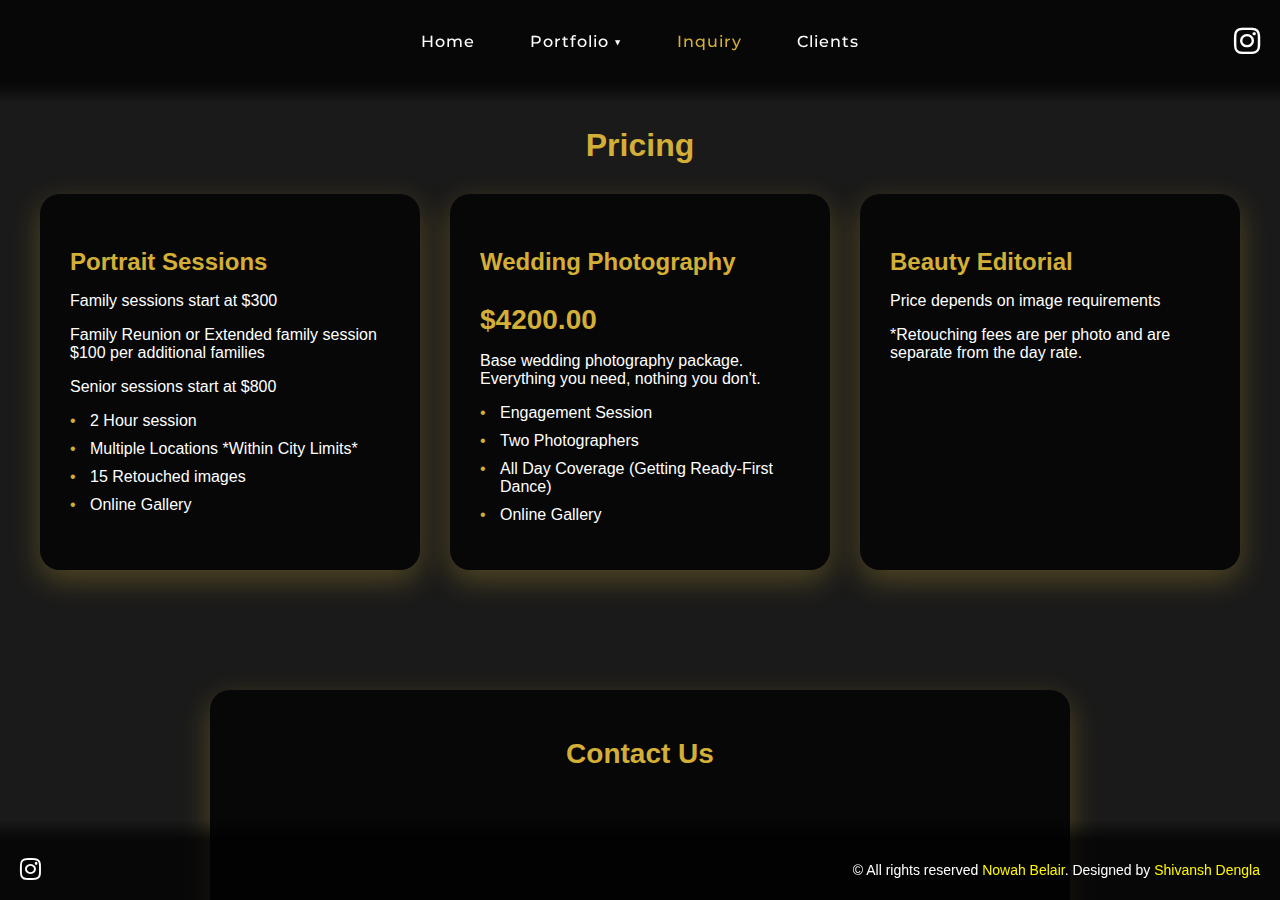
<file: inquiry.html>
<!DOCTYPE html>
<html lang="en">
<head>
    <meta charset="UTF-8">
    <meta name="viewport" content="width=device-width, initial-scale=1.0">
    <title>Contact - Nowah Belair</title>
    <link rel="stylesheet" href="https://cdnjs.cloudflare.com/ajax/libs/font-awesome/6.0.0-beta3/css/all.min.css">
    <link href="https://fonts.googleapis.com/css2?family=Montserrat:wght@500&display=swap" rel="stylesheet">
    <link rel="stylesheet" href="styles.css">
</head>
<body>
    <nav class="navbar">
        <div class="nav-items">
            <a href="index.html" class="nav-item">Home</a>
            <div class="dropdown">
                <a class="nav-item">Portfolio</a>
                <div class="dropdown-content">
                    <a href="wedding.html" class="dropdown-item">Wedding</a>
                    <a href="senior.html" class="dropdown-item">Senior</a>
                </div>
            </div>
            <a href="inquiry.html" class="nav-item active">Inquiry</a>
            <a href="https://nowahbelairgallery.mypixhome.com" class="nav-item">Clients</a>
        </div>
        <a href="https://www.instagram.com/nowahbelair" target="_blank" class="social-icon">
            <i class="fab fa-instagram"></i>
        </a>
    </nav>

    <!-- Add these new elements for the mobile menu -->
    <div class="overlay" onclick="toggleMenu()"></div>

    <div class="hamburger" onclick="toggleMenu()">
        <div></div>
        <div></div>
        <div></div>
    </div>

    <div class="mobile-menu">
        <div class="mobile-menu-nav">
            <a href="index.html" class="nav-item">Home</a>
            <div class="mobile-dropdown" onclick="toggleMobileDropdown(this)">
                <a class="nav-item">Portfolio <span class="dropdown-arrow">▼</span></a>
                <div class="mobile-dropdown-content">
                    <a href="wedding.html" class="nav-item">Wedding</a>
                    <a href="senior.html" class="nav-item">Senior</a>
                </div>
            </div>
            <a href="inquiry.html" class="nav-item active">Inquiry</a>
            <a href="https://nowahbelairgallery.mypixhome.com" class="nav-item">Clients</a>
        </div>
        <div class="mobile-menu-footer">
            <a href="https://www.instagram.com/nowahbelair" target="_blank" class="social-icon">
                <i class="fab fa-instagram"></i>
            </a>
            <div class="credits">
                &copy; All rights reserved <a href="#">Nowah Belair</a>.<br>Designed by <a href="https://shivanshdengla.github.io" target="_blank">shivanshdengla</a>
            </div>
        </div>
    </div>

    <main>
        <div class="content-wrapper">
            <div class="pricing-container">
                <h2>Pricing</h2>
                <div class="pricing-boxes">
                    <div class="pricing-box">
                        <h3>Portrait Sessions</h3>
                        <p>Family sessions start at $300</p>
                        <p>Family Reunion or Extended family session $100 per additional families</p>
                        <p>Senior sessions start at $800</p>
                        <ul>
                            <li>2 Hour session</li>
                            <li>Multiple Locations *Within City Limits*</li>
                            <li>15 Retouched images</li>
                            <li>Online Gallery</li>
                        </ul>
                    </div>
                    <div class="pricing-box">
                        <h3>Wedding Photography</h3>
                        <p class="price">$4200.00</p>
                        <p>Base wedding photography package. Everything you need, nothing you don't.</p>
                        <ul>
                            <li>Engagement Session</li>
                            <li>Two Photographers</li>
                            <li>All Day Coverage (Getting Ready-First Dance)</li>
                            <li>Online Gallery</li>
                        </ul>
                    </div>
                    <div class="pricing-box">
                        <h3>Beauty Editorial</h3>
                        <p>Price depends on image requirements</p>
                        <p>*Retouching fees are per photo and are separate from the day rate.</p>
                    </div>
                </div>
            </div>

            <div class="contact-container">
                <h1>Contact Us</h1>
                <form class="contact-form">
                    <div class="form-group">
                        <label for="name">Name:</label>
                        <input type="text" id="name" name="name" required>
                    </div>
                    <div class="form-group">
                        <label for="email">Email:</label>
                        <input type="email" id="email" name="email" required>
                    </div>
                    <div class="form-group">
                        <label for="phone">Phone:</label>
                        <input type="tel" id="phone" name="phone" required>
                    </div>
                    <div class="form-group">
                        <label for="subject">Subject:</label>
                        <input type="text" id="subject" name="subject" required>
                    </div>
                    <div class="form-group full-width">
                        <label for="message">Message:</label>
                        <textarea id="message" name="message" required></textarea>
                    </div>
                    <button type="submit">Send Message</button>
                </form>
            </div>
        </div>
    </main>

    <footer class="footer">
        <a href="https://www.instagram.com/nowahbelair" target="_blank" class="social-icon">
            <i class="fab fa-instagram"></i>
        </a>
        <div class="credits">
            &copy; All rights reserved <a href="#">Nowah Belair</a>. Designed by <a href="https://shivanshdengla.github.io" target="_blank">Shivansh Dengla</a>
        </div>
        

    </footer>

    <!-- Update the script section -->
    <script>
        function toggleMenu() {
            document.querySelector('.mobile-menu').classList.toggle('open');
            document.querySelector('.hamburger').classList.toggle('open');
            document.querySelector('.overlay').classList.toggle('open');
        }

        function toggleMobileDropdown(element) {
            element.classList.toggle('active');
        }
    </script>
</body>
</html>
</file>
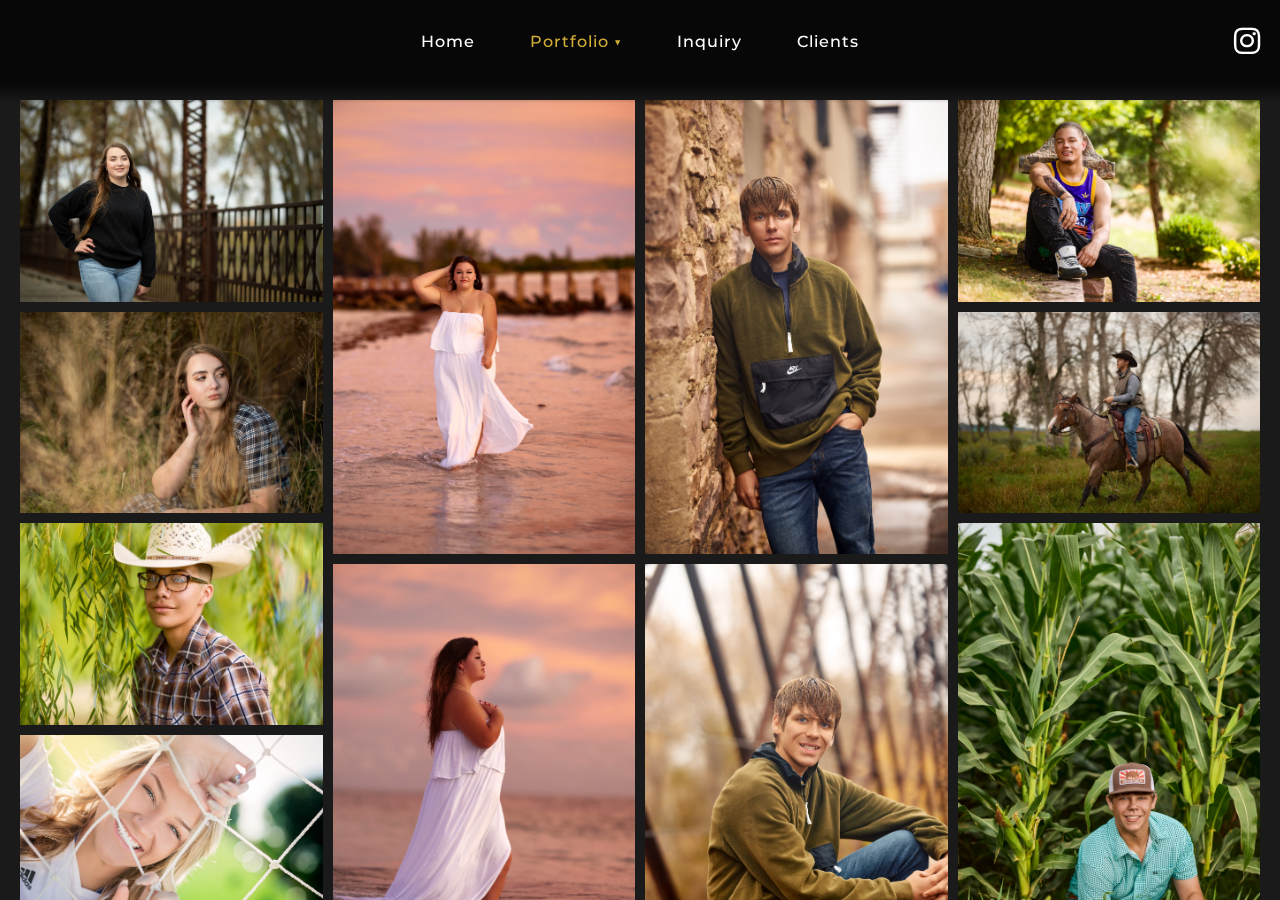
<file: senior.html>
<!DOCTYPE html>
<html lang="en">
<head>
    <meta charset="UTF-8">
    <meta name="viewport" content="width=device-width, initial-scale=1.0">
    <title>Senior Portfolio - Nowah Belair</title>
    <link rel="stylesheet" href="https://cdnjs.cloudflare.com/ajax/libs/font-awesome/6.0.0-beta3/css/all.min.css">
    <link href="https://fonts.googleapis.com/css2?family=Montserrat:wght@500&display=swap" rel="stylesheet">
    <link rel="stylesheet" href="styles.css">
</head>
<body>
    <nav class="navbar">
        <div class="nav-items">
            <a href="index.html" class="nav-item">Home</a>
            <div class="dropdown">
                <a class="nav-item active">Portfolio</a>
                <div class="dropdown-content">
                    <a href="wedding.html" class="dropdown-item">Wedding</a>
                    <a href="senior.html" class="dropdown-item">Senior</a>
                </div>
            </div>
            <a href="inquiry.html" class="nav-item">Inquiry</a>
            <a href="https://nowahbelairgallery.mypixhome.com" class="nav-item">Clients</a>
        </div>
        <a href="https://www.instagram.com/nowahbelair" target="_blank" class="social-icon">
            <i class="fab fa-instagram"></i>
        </a>
    </nav>

    <div class="overlay" onclick="toggleMenu()"></div>
    <div class="hamburger" onclick="toggleMenu()">
        <div></div>
        <div></div>
        <div></div>
    </div>

    <div class="mobile-menu">
        <div class="mobile-menu-nav">
            <a href="index.html" class="nav-item">Home</a>
            <div class="mobile-dropdown" onclick="toggleMobileDropdown(this)">
                <a class="nav-item active">Portfolio <span class="dropdown-arrow">▼</span></a>
                <div class="mobile-dropdown-content">
                    <a href="wedding.html" class="nav-item">Wedding</a>
                    <a href="senior.html" class="nav-item">Senior</a>
                </div>
            </div>
            <a href="inquiry.html" class="nav-item">Inquiry</a>
            <a href="https://nowahbelairgallery.mypixhome.com" class="nav-item">Clients</a>
        </div>
        <div class="mobile-menu-footer">
            <a href="https://www.instagram.com/nowahbelair" target="_blank" class="social-icon">
                <i class="fab fa-instagram"></i>
            </a>
            <div class="credits">
                &copy; All rights reserved <a href="#">Nowah Belair</a>.<br>Designed by <a href="https://shivanshdengla.github.io" target="_blank">shivanshdengla</a>
            </div>
        </div>
    </div>

    <main>
        <div class="content-wrapper">
            <div id="images-wrapper">
                    <div class="gallery-item">
                        <img src="images/senior/senior_1.jpg" alt="Senior Image 1">
                    </div>
                    <div class="gallery-item">
                        <img src="images/senior/senior_2.jpg" alt="Senior Image 2">
                    </div>
                    <div class="gallery-item">
                        <img src="images/senior/senior_3.jpg" alt="Senior Image 3">
                    </div>
                    <div class="gallery-item">
                        <img src="images/senior/senior_4.jpg" alt="Senior Image 4">
                    </div>
                    <div class="gallery-item">
                        <img src="images/senior/senior_5.jpg" alt="Senior Image 5">
                    </div>
                    <div class="gallery-item">
                        <img src="images/senior/senior_6.jpg" alt="Senior Image 6">
                    </div>
                    <div class="gallery-item">
                        <img src="images/senior/senior_7.jpg" alt="Senior Image 7">
                    </div>
                    <div class="gallery-item">
                        <img src="images/senior/senior_8.jpg" alt="Senior Image 8">
                    </div>
                    <div class="gallery-item">
                        <img src="images/senior/senior_9.jpg" alt="Senior Image 9">
                    </div>
                    <div class="gallery-item">
                        <img src="images/senior/senior_10.jpg" alt="Senior Image 10">
                    </div>
                    <div class="gallery-item">
                        <img src="images/senior/senior_11.jpg" alt="Senior Image 11">
                    </div>
                    <div class="gallery-item">
                        <img src="images/senior/senior_12.jpg" alt="Senior Image 12">
                    </div>
                    <div class="gallery-item">
                        <img src="images/senior/senior_13.jpg" alt="Senior Image 13">
                    </div>
                    <div class="gallery-item">
                        <img src="images/senior/senior_14.jpg" alt="Senior Image 14">
                    </div>
                    <div class="gallery-item">
                        <img src="images/senior/senior_15.jpg" alt="Senior Image 15">
                    </div>
                    <div class="gallery-item">
                        <img src="images/senior/senior_16.jpg" alt="Senior Image 16">
                    </div>
                    <div class="gallery-item">
                        <img src="images/senior/senior_17.jpg" alt="Senior Image 17">
                    </div>
                    <div class="gallery-item">
                        <img src="images/senior/senior_18.jpg" alt="Senior Image 18">
                    </div>
                    <div class="gallery-item">
                        <img src="images/senior/senior_19.jpg" alt="Senior Image 19">
                    </div>
                    <div class="gallery-item">
                        <img src="images/senior/senior_21.jpg" alt="Senior Image 21">
                    </div>
                    <div class="gallery-item">
                        <img src="images/senior/senior_22.jpg" alt="Senior Image 22">
                    </div>
                    <div class="gallery-item">
                        <img src="images/senior/senior_23.jpg" alt="Senior Image 23">
                    </div>
                    <div class="gallery-item">
                        <img src="images/senior/senior_24.jpg" alt="Senior Image 24">
                    </div>
                    <div class="gallery-item">
                        <img src="images/senior/senior_25.jpg" alt="Senior Image 25">
                    </div>
                    <div class="gallery-item">
                        <img src="images/senior/senior_26.jpg" alt="Senior Image 26">
                    </div>
                    <div class="gallery-item">
                        <img src="images/senior/senior_27.jpg" alt="Senior Image 27">
                    </div>
                    <div class="gallery-item">
                        <img src="images/senior/senior_28.jpg" alt="Senior Image 28">
                    </div>
                    <div class="gallery-item">
                        <img src="images/senior/senior_29.jpg" alt="Senior Image 29">
                    </div>
                    <div class="gallery-item">
                        <img src="images/senior/senior_30.jpg" alt="Senior Image 30">
                    </div>
                    <div class="gallery-item">
                        <img src="images/senior/senior_31.jpg" alt="Senior Image 31">
                    </div>
                    <div class="gallery-item">
                        <img src="images/senior/senior_32.jpg" alt="Senior Image 32">
                    </div>
                    <div class="gallery-item">
                        <img src="images/senior/senior_33.jpg" alt="Senior Image 33">
                    </div>
                    <div class="gallery-item">
                        <img src="images/senior/senior_34.jpg" alt="Senior Image 34">
                    </div>
                    <div class="gallery-item">
                        <img src="images/senior/senior_35.jpg" alt="Senior Image 35">
                    </div>
                    <div class="gallery-item">
                        <img src="images/senior/senior_36.jpg" alt="Senior Image 36">
                    </div>
                    <div class="gallery-item">
                        <img src="images/senior/senior_37.jpg" alt="Senior Image 37">
                    </div>
                    <div class="gallery-item">
                        <img src="images/senior/senior_38.jpg" alt="Senior Image 38">
                    </div>
                    <div class="gallery-item">
                        <img src="images/senior/senior_39.jpg" alt="Senior Image 39">
                    </div>
                    <div class="gallery-item">
                        <img src="images/senior/senior_40.jpg" alt="Senior Image 40">
                    </div>
                    <div class="gallery-item">
                        <img src="images/senior/senior_41.jpg" alt="Senior Image 41">
                    </div>
                    <div class="gallery-item">
                        <img src="images/senior/senior_42.jpg" alt="Senior Image 42">
                    </div>
                    <div class="gallery-item">
                        <img src="images/senior/senior_43.jpg" alt="Senior Image 43">
                    </div>
                    <div class="gallery-item">
                        <img src="images/senior/senior_44.jpg" alt="Senior Image 44">
                    </div>
                    <div class="gallery-item">
                        <img src="images/senior/senior_45.jpg" alt="Senior Image 45">
                    </div>
                    <div class="gallery-item">
                        <img src="images/senior/senior_46.jpg" alt="Senior Image 46">
                    </div>
                    <div class="gallery-item">
                        <img src="images/senior/senior_47.jpg" alt="Senior Image 47">
                    </div>
                    <div class="gallery-item">
                        <img src="images/senior/senior_48.jpg" alt="Senior Image 48">
                    </div>
                    <div class="gallery-item">
                        <img src="images/senior/senior_49.jpg" alt="Senior Image 49">
                    </div>
                    <!-- Add more images as needed -->
                </div>
        </div>
    </main>

    <div id="imageModal" class="image-modal">
        <span class="close-btn">&times;</span>
        <img id="modalImage" class="modal-content">
    </div>

    <script>
        const modal = document.getElementById('imageModal');
        const modalImg = document.getElementById('modalImage');
        const closeBtn = document.getElementsByClassName('close-btn')[0];
        
        // Add click event to all gallery images
        document.querySelectorAll('.gallery-item img').forEach(img => {
            img.onclick = function() {
                modal.style.display = "block";
                modalImg.src = this.src;
            }
        });
        
        // Close modal when clicking X
        closeBtn.onclick = function() {
            modal.style.display = "none";
        }
        
        // Close modal when clicking outside the image
        modal.onclick = function(event) {
            if (event.target === modal) {
                modal.style.display = "none";
            }
        }

        function toggleMenu() {
            document.querySelector('.mobile-menu').classList.toggle('open');
            document.querySelector('.hamburger').classList.toggle('open');
            document.querySelector('.overlay').classList.toggle('open');
        }

        function toggleMobileDropdown(element) {
            element.classList.toggle('active');
        }
    </script>
</body>
</html>
</file>
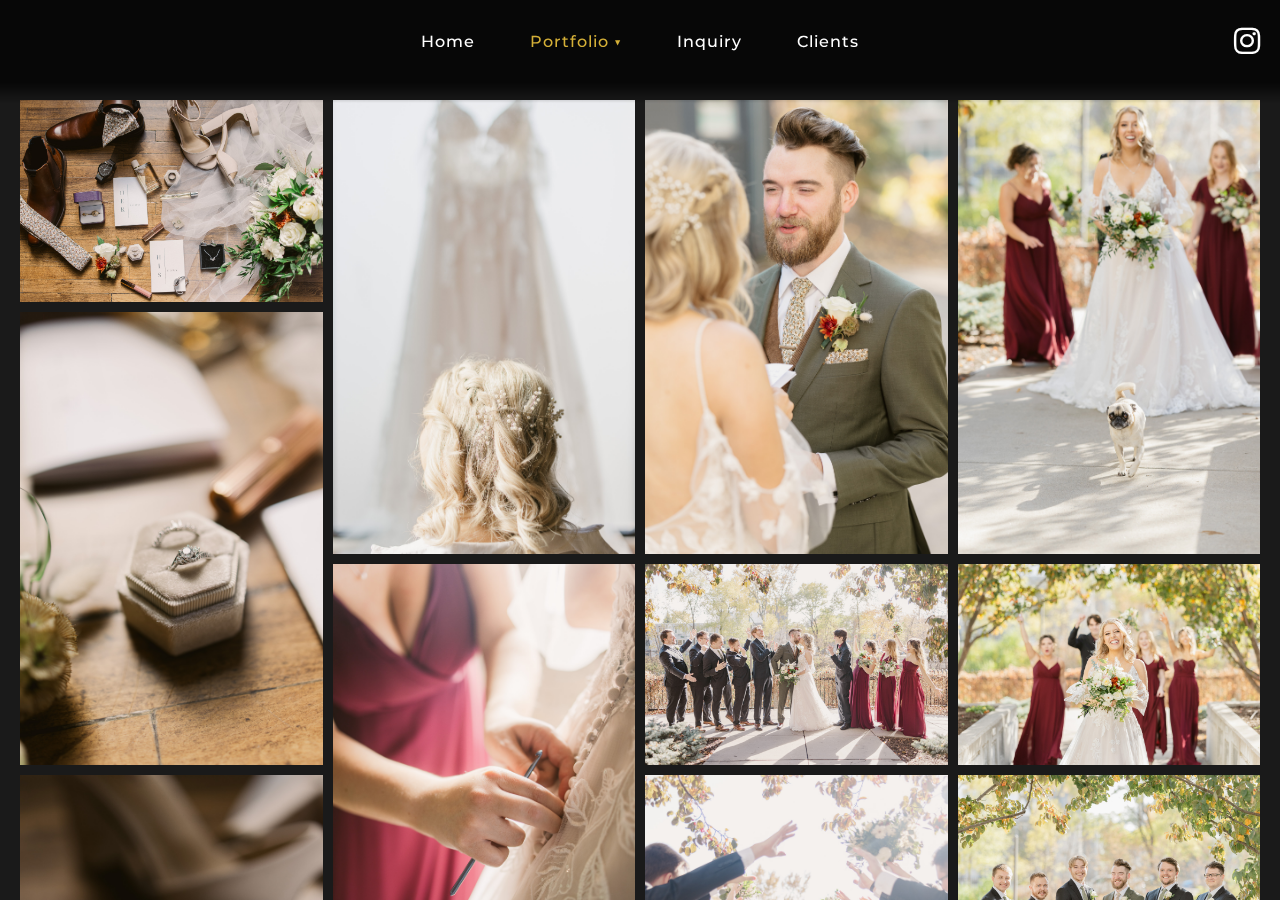
<file: wedding.html>
<!DOCTYPE html>
<html lang="en">
<head>
    <meta charset="UTF-8">
    <meta name="viewport" content="width=device-width, initial-scale=1.0">
    <title>Wedding Portfolio - Nowah Belair</title>
    <link rel="stylesheet" href="https://cdnjs.cloudflare.com/ajax/libs/font-awesome/6.0.0-beta3/css/all.min.css">
    <link href="https://fonts.googleapis.com/css2?family=Montserrat:wght@500&display=swap" rel="stylesheet">
    <link rel="stylesheet" href="styles.css">
</head>
<body>
    <nav class="navbar">
        <div class="nav-items">
            <a href="index.html" class="nav-item">Home</a>
            <div class="dropdown">
                <a class="nav-item active">Portfolio</a>
                <div class="dropdown-content">
                    <a href="wedding.html" class="dropdown-item">Wedding</a>
                    <a href="senior.html" class="dropdown-item">Senior</a>
                </div>
            </div>
            <a href="inquiry.html" class="nav-item">Inquiry</a>
            <a href="https://nowahbelairgallery.mypixhome.com" class="nav-item">Clients</a>
        </div>
        <a href="https://www.instagram.com/nowahbelair" target="_blank" class="social-icon">
            <i class="fab fa-instagram"></i>
        </a>
    </nav>

    <div class="overlay" onclick="toggleMenu()"></div>
    <div class="hamburger" onclick="toggleMenu()">
        <div></div>
        <div></div>
        <div></div>
    </div>

    <div class="mobile-menu">
        <div class="mobile-menu-nav">
            <a href="index.html" class="nav-item">Home</a>
            <div class="mobile-dropdown" onclick="toggleMobileDropdown(this)">
                <a class="nav-item active">Portfolio <span class="dropdown-arrow">▼</span></a>
                <div class="mobile-dropdown-content">
                    <a href="wedding.html" class="nav-item">Wedding</a>
                    <a href="senior.html" class="nav-item">Senior</a>
                </div>
            </div>
            <a href="inquiry.html" class="nav-item">Inquiry</a>
            <a href="https://nowahbelairgallery.mypixhome.com" class="nav-item">Clients</a>
        </div>
        <div class="mobile-menu-footer">
            <a href="https://www.instagram.com/nowahbelair" target="_blank" class="social-icon">
                <i class="fab fa-instagram"></i>
            </a>
            <div class="credits">
                &copy; All rights reserved <a href="#">Nowah Belair</a>.<br>Designed by <a href="https://shivanshdengla.github.io" target="_blank">shivanshdengla</a>
            </div>
        </div>
    </div>

    <main>
        
        <div class="content-wrapper">
            <div id="images-wrapper">
                    <div class="gallery-item">
                        <img src="images/wedding/wedding_1.jpg" alt="Wedding Image 1">
                    </div>
                    <div class="gallery-item">
                        <img src="images/wedding/wedding_2.jpg" alt="Wedding Image 2">
                    </div>
                    <div class="gallery-item">
                        <img src="images/wedding/wedding_3.jpg" alt="Wedding Image 3">
                    </div>
                    <div class="gallery-item">
                        <img src="images/wedding/wedding_4.jpg" alt="Wedding Image 4">
                    </div>
                    <div class="gallery-item">
                        <img src="images/wedding/wedding_5.jpg" alt="Wedding Image 5">
                    </div>
                    <div class="gallery-item">
                        <img src="images/wedding/wedding_6.jpg" alt="Wedding Image 6">
                    </div>
                    <div class="gallery-item">
                        <img src="images/wedding/wedding_7.jpg" alt="Wedding Image 7">
                    </div>
                    <div class="gallery-item">
                        <img src="images/wedding/wedding_8.jpg" alt="Wedding Image 8">
                    </div>
                    <div class="gallery-item">
                        <img src="images/wedding/wedding_9.jpg" alt="Wedding Image 9">
                    </div>
                    <div class="gallery-item">
                        <img src="images/wedding/wedding_10.jpg" alt="Wedding Image 10">
                    </div>
                    <div class="gallery-item">
                        <img src="images/wedding/wedding_11.jpg" alt="Wedding Image 11">
                    </div>
                    <div class="gallery-item">
                        <img src="images/wedding/wedding_12.jpg" alt="Wedding Image 12">
                    </div>
                    <div class="gallery-item">
                        <img src="images/wedding/wedding_13.jpg" alt="Wedding Image 13">
                    </div>
                    <div class="gallery-item">
                        <img src="images/wedding/wedding_14.jpg" alt="Wedding Image 14">
                    </div>
                    <div class="gallery-item">
                        <img src="images/wedding/wedding_15.jpg" alt="Wedding Image 15">
                    </div>
                    <div class="gallery-item">
                        <img src="images/wedding/wedding_16.jpg" alt="Wedding Image 16">
                    </div>
                    <div class="gallery-item">
                        <img src="images/wedding/wedding_17.jpg" alt="Wedding Image 17">
                    </div>
                    <div class="gallery-item">
                        <img src="images/wedding/wedding_18.jpg" alt="Wedding Image 18">
                    </div>
                    <div class="gallery-item">
                        <img src="images/wedding/wedding_19.jpg" alt="Wedding Image 19">
                    </div>
                    <div class="gallery-item">
                        <img src="images/wedding/wedding_20.jpg" alt="Wedding Image 20">
                    </div>
                    <div class="gallery-item">
                        <img src="images/wedding/wedding_21.jpg" alt="Wedding Image 21">
                    </div>
                    <div class="gallery-item">
                        <img src="images/wedding/wedding_22.jpg" alt="Wedding Image 22">
                    </div>
                    <div class="gallery-item">
                        <img src="images/wedding/wedding_23.jpg" alt="Wedding Image 23">
                    </div>
                    <div class="gallery-item">
                        <img src="images/wedding/wedding_24.jpg" alt="Wedding Image 24">
                    </div>
                    <div class="gallery-item">
                        <img src="images/wedding/wedding_25.jpg" alt="Wedding Image 25">
                    </div>
                    <div class="gallery-item">
                        <img src="images/wedding/wedding_26.jpg" alt="Wedding Image 26">
                    </div>
                    <div class="gallery-item">
                        <img src="images/wedding/wedding_27.jpg" alt="Wedding Image 27">
                    </div>
                    <div class="gallery-item">
                        <img src="images/wedding/wedding_30.jpg" alt="Wedding Image 28">
                    </div>
                    <div class="gallery-item">
                        <img src="images/wedding/wedding_31.jpg" alt="Wedding Image 29">
                    </div>
                    <div class="gallery-item">
                        <img src="images/wedding/wedding_30.jpg" alt="Wedding Image 30">
                    </div>
                    <div class="gallery-item">
                        <img src="images/wedding/wedding_28.jpg" alt="Wedding Image 31">
                    </div>
                    <div class="gallery-item">
                        <img src="images/wedding/wedding_29.jpg" alt="Wedding Image 32">
                    </div>
                    <!-- Add more images as needed -->
                </div>
        </div>
    </main>

    <div id="imageModal" class="image-modal">
        <span class="close-btn">&times;</span>
        <img id="modalImage" class="modal-content">
    </div>

    <script>
        const modal = document.getElementById('imageModal');
        const modalImg = document.getElementById('modalImage');
        const closeBtn = document.getElementsByClassName('close-btn')[0];
        
        // Add click event to all gallery images
        document.querySelectorAll('.gallery-item img').forEach(img => {
            img.onclick = function() {
                modal.style.display = "block";
                modalImg.src = this.src;
            }
        });
        
        // Close modal when clicking X
        closeBtn.onclick = function() {
            modal.style.display = "none";
        }
        
        // Close modal when clicking outside the image
        modal.onclick = function(event) {
            if (event.target === modal) {
                modal.style.display = "none";
            }
        }

        function toggleMenu() {
            document.querySelector('.mobile-menu').classList.toggle('open');
            document.querySelector('.hamburger').classList.toggle('open');
            document.querySelector('.overlay').classList.toggle('open');
        }

        function toggleMobileDropdown(element) {
            element.classList.toggle('active');
        }
    </script>
</body>
</html>
</file>
<file: styles.css>
body, html {
    margin: 0;
    padding: 0;
    height: 100%;
    overflow: hidden;
    background-color: #000;
    font-family: Arial, sans-serif;
}
.background {
    display: flex;
    height: 100vh; /* Full viewport height */
    width: 100vw;
}
.column {
    flex: 1;
    overflow: hidden;
    position: relative;
    height: 100%;
    background-color: #333;
}
.column-content {
    position: absolute;
    top: 0;
    left: 0;
    width: 100%;
    height: auto;
    min-height: 200%;
    animation: scroll linear infinite;
}
.column img {
    width: 100%;
    height: auto;
    min-height: 12.5%;
    object-fit: cover;
    object-position: center;
    display: block;
    border: 3px solid black;
}
.column:nth-child(1) .column-content { animation-duration: 50s; }
.column:nth-child(2) .column-content { 
    animation-duration: 50s;
    animation-direction: reverse;
}
.column:nth-child(3) .column-content { animation-duration: 60s; }
@keyframes scroll {
    0% { transform: translateY(0); }
    100% { transform: translateY(-50%); }
}
.logo {
    position: fixed;
    top: 50%;
    left: 50%;
    transform: translate(-50%, -50%);
    z-index: 10;
}
.logo img {
    width: 400px;
    height: auto;
    display: block;
    transition: all 0.3s ease;
}
.logo:hover img {
    transform: scale(1.1);
}
.footer {
    position: fixed;
    bottom: 0;
    left: 0;
    width: 100%;
    height: 60px;
    background-color: rgba(0, 0, 0, 0.7);
    display: flex;
    justify-content: space-between;
    align-items: center;
    padding: 0 20px;
    box-sizing: border-box;
    z-index: 20;
}
.footer::before {
    content: '';
    position: absolute;
    top: -20px;
    left: 0;
    right: 0;
    height: 20px;
    background: linear-gradient(to top, rgba(0, 0, 0, 0.7), transparent);
}
.social-icon {
    color: #fff;
    font-size: 24px;
    transition: color 0.3s ease;
}
.social-icon:hover {
    color: #e1306c; /* Instagram color */
}
.credits {
    color: #fff;
    font-size: 14px;
}
.credits a {
    color: #fff700; /* Cyan color for better visibility on black background */
    text-decoration: none;
    transition: color 0.3s ease;
}
.credits a:hover {
    color: #00ffc3; /* Hot pink for a vibrant hover effect */
}

/* Mobile optimizations */
@media (max-width: 768px) {
    .background {
        height: 100vh; /* Ensure full height on mobile */
    }
    .column {
        width: 33.33vw;
        min-width: 33.33vw;
    }
    .column img {
        border-width: 1px;
    }
    .column:nth-child(2) .column-content {
        animation-direction: normal;
    }
    .logo {
        padding: 5px;
    }
    .logo img {
        max-width: 150px;
    }
    .footer {
        display: none;
    }
    .column:nth-child(1) .column-content { animation-duration: 40s; }
    .column:nth-child(2) .column-content { 
        animation-duration: 60s;
        animation-direction: normal;
    }
    .column:nth-child(3) .column-content { animation-duration: 50s; }
}

/* Updated Navbar Styles */
.navbar {
    position: fixed;
    top: 0;
    left: 0;
    width: 100%;
    display: flex;
    justify-content: center;
    align-items: center;
    z-index: 30;
    font-family: 'Montserrat', sans-serif;
    padding: 20px;
    background-color: rgba(0, 0, 0, 0.7);
    box-sizing: border-box;
}

.navbar::after {
    content: '';
    position: absolute;
    bottom: -20px;
    left: 0;
    right: 0;
    height: 20px;
    background: linear-gradient(to bottom, rgba(0, 0, 0, 0.7), transparent);
}

.nav-item {
    padding: 12px 20px;
    text-decoration: none;
    color: #ffffff;
    font-size: 16px;
    font-weight: 500;
    letter-spacing: 1px;
    transition: all 0.3s ease;
}

.nav-item:hover, .nav-item.active {
    color: #d4af37;
}

/* Mobile optimizations for navbar */
@media (max-width: 768px) {
    .navbar {
        top: 20px;
        padding: 8px 15px;
    }

    .nav-item {
        font-size: 14px;
        padding: 10px 16px;
    }
}

/* Updated Hamburger Menu Styles */
.hamburger {
    display: none;
    position: fixed;
    top: 20px;
    right: 20px;
    z-index: 40;
    cursor: pointer;
}

.hamburger div {
    width: 35px;
    height: 4px;
    background-color: #d4af37; /* Make hamburger lines black initially */
    margin: 6px 0;
    transition: 0.4s;
}

.hamburger.open div {
    background-color: #fff; /* Make lines white when opened (X) */
}

.hamburger.open div:nth-child(1) {
    transform: rotate(-45deg) translate(-5px, 6px);
}

.hamburger.open div:nth-child(2) {
    opacity: 0;
}

.hamburger.open div:nth-child(3) {
    transform: rotate(45deg) translate(-5px, -6px);
}

.mobile-menu {
    display: none;
    position: fixed;
    top: 0;
    right: -70%;
    width: 70%;
    height: 100%; /* Ensure full height */
    background-color: rgba(0, 0, 0, 0.9);
    z-index: 35;
    transition: 0.4s;
    flex-direction: column;
    justify-content: space-between;
    align-items: center;
    padding: 60px 0 20px;
    box-sizing: border-box;
}

.mobile-menu.open {
    right: 0;
}

.mobile-menu-nav {
    display: flex;
    flex-direction: column;
    align-items: center;
    width: 100%;
}

.mobile-menu .nav-item {
    margin: 15px 0;
    font-size: 18px;
}

/* Add bottom padding to the mobile menu footer */
.mobile-menu-footer {
    width: 100%;
    text-align: center;
    padding-bottom: 20px; /* Add bottom padding */
}

.mobile-menu-footer .social-icon {
    margin-bottom: 10px;
    display: inline-block;
}

.mobile-menu-footer .credits {
    font-size: 12px;
}

.overlay {
    display: none;
    position: fixed;
    top: 0;
    left: 0;
    width: 30%;
    height: 100%;
    background-color: rgba(0, 0, 0, 0.5);
    z-index: 34;
}

.overlay.open {
    display: block;
}

/* Mobile optimizations */
@media (max-width: 768px) {
    .navbar {
        display: none;
    }

    .hamburger {
        display: block;
    }

    .mobile-menu {
        display: flex;
    }

    .footer {
        display: none;
    }

    .mobile-menu .nav-item {
        background-color: transparent;
        box-shadow: none;
        padding: 10px 20px;
    }

    .mobile-menu .nav-item:hover, .mobile-menu .nav-item.active {
        background-color: transparent;
        transform: none;
        box-shadow: none;
        color: #ffd700; /* Golden yellow color for hover/active state */
    }
}

/* Contact form styles */
.content-wrapper {
    display: flex;
    justify-content: center;
    align-items: center;
    min-height: 100vh; /* Use full viewport height */
    padding: 100px 20px; /* Increase top padding to push content down */
    box-sizing: border-box;
    background-color: #1a1a1a; /* Slightly darker than before, but still distinguishable from black */
}

.contact-container {
    background-color: rgba(0, 0, 0, 0.7);
    border-radius: 20px;
    padding: 30px;
    width: 100%;
    max-width: 800px;
    box-shadow: 0 10px 30px rgba(212, 175, 55, 0.3);
    transition: all 0.3s ease;
    /* margin-top: 60px; */
}

.contact-form {
    display: grid;
    grid-template-columns: 1fr 1fr;
    gap: 20px 30px; /* Increase horizontal gap */
}

.form-group {
    margin-bottom: 15px; /* Add some bottom margin */
}

.form-group.full-width {
    grid-column: 1 / -1;
}

.contact-container h1 {
    text-align: center;
    margin-bottom: 20px;
    color: #d4af37;
    font-size: 28px;
}

.contact-form label {
    display: block;
    margin-bottom: 5px;
    color: #d4af37;
    font-size: 14px;
}

.contact-form input,
.contact-form textarea {
    width: 100%;
    padding: 10px;
    background-color: #2a2a2a;
    border: 2px solid #d4af37;
    color: #d4af37;
    border-radius: 10px;
    transition: all 0.3s ease;
    font-size: 14px;
    margin-top: 5px; /* Add some top margin */
}

.contact-form input:focus,
.contact-form textarea:focus {
    outline: none;
    box-shadow: 0 0 10px rgba(212, 175, 55, 0.5);
}

.contact-form textarea {
    height: 100px;
    resize: vertical;
}

.contact-form button {
    background-color: #d4af37;
    color: #1a1a1a;
    border: none;
    padding: 10px 20px;
    border-radius: 10px;
    cursor: pointer;
    transition: all 0.3s ease;
    font-weight: bold;
    font-size: 16px;
    grid-column: 1 / -1;
    justify-self: center;
}

.contact-form button:hover {
    background-color: #b8960c;
    transform: scale(1.05);
}

@keyframes fadeIn {
    from { opacity: 0; transform: translateY(20px); }
    to { opacity: 1; transform: translateY(0); }
}

.form-group {
    animation: fadeIn 0.5s ease forwards;
    opacity: 0;
}

.form-group:nth-child(1) { animation-delay: 0.1s; }
.form-group:nth-child(2) { animation-delay: 0.2s; }
.form-group:nth-child(3) { animation-delay: 0.3s; }
.form-group:nth-child(4) { animation-delay: 0.4s; }
.form-group:nth-child(5) { animation-delay: 0.5s; }

/* Responsive styles */
@media (max-width: 768px) {
    .content-wrapper {
        padding: 80px 10px; /* Adjust padding for mobile */
    }

    .contact-container {
        margin-top: 40px; /* Adjust margin for mobile */
    }

    .contact-form {
        grid-template-columns: 1fr;
        gap: 15px; /* Adjust gap for mobile */
    }

    .form-group {
        margin-bottom: 10px; /* Adjust margin for mobile */
    }

    .content-wrapper {
        padding: 10px;
    }

    .contact-container {
        padding: 20px;
    }

    .contact-form input,
    .contact-form textarea,
    .contact-form button {
        padding: 8px;
    }

    .contact-form textarea {
        height: 80px;
    }

    .contact-container h1 {
        font-size: 24px;
    }
}

/* Ensure the page is scrollable if content exceeds viewport height */
body {
    min-height: 100vh;
    display: flex;
    flex-direction: column;
}

main {
    flex: 1;
    overflow-y: auto;
}

.footer {
    flex-shrink: 0;
}

/* Pricing section styles */
.pricing-container {
    width: 100%;
    max-width: 1200px;
    margin-bottom: 60px;
}

.pricing-container h2 {
    text-align: center;
    color: #d4af37;
    font-size: 32px;
    margin-bottom: 30px;
}

.pricing-boxes {
    display: flex;
    justify-content: space-between;
    gap: 30px;
}

.pricing-box {
    flex: 1;
    background-color: rgba(0, 0, 0, 0.7);
    border-radius: 20px;
    padding: 30px;
    box-shadow: 0 10px 30px rgba(212, 175, 55, 0.3);
    transition: all 0.3s ease;
    color: #fff;
}

.pricing-box:hover {
    transform: translateY(-10px);
    box-shadow: 0 15px 40px rgba(212, 175, 55, 0.5);
}

.pricing-box h3 {
    color: #d4af37;
    font-size: 24px;
    margin-bottom: 15px;
}

.pricing-box .price {
    font-size: 28px;
    font-weight: bold;
    color: #d4af37;
    margin-bottom: 15px;
}

.pricing-box p {
    margin-bottom: 15px;
}

.pricing-box ul {
    list-style-type: none;
    padding-left: 0;
}

.pricing-box ul li {
    margin-bottom: 10px;
    position: relative;
    padding-left: 20px;
}

.pricing-box ul li::before {
    content: '•';
    color: #d4af37;
    position: absolute;
    left: 0;
}

/* Responsive styles for pricing section */
@media (max-width: 768px) {
    .pricing-boxes {
        flex-direction: column;
    }

    .pricing-box {
        margin-bottom: 30px;
    }
}

/* Update content-wrapper to accommodate pricing section */
.content-wrapper {
    padding: 100px 20px;
    display: flex;
    flex-direction: column;
    align-items: center;
}

/* Adjust contact-container for better spacing */
.contact-container {
    margin-top: 60px;
}



/* Portfolio styles */
.portfolio-container {
    width: 100%;
    max-width: 1200px;
    padding: 20px;
}

.portfolio-grid {
    display: grid;
    grid-template-columns: repeat(2, 1fr);
    gap: 30px;
    padding: 20px;
}

.portfolio-card {
    position: relative;
    border-radius: 20px;
    overflow: hidden;
    aspect-ratio: 4/3;
    cursor: pointer;
    transition: transform 0.3s ease;
    box-shadow: 0 10px 30px rgba(212, 175, 55, 0.3);
}

.portfolio-card:hover {
    transform: translateY(-10px);
}

.portfolio-card img {
    width: 100%;
    height: 100%;
    object-fit: cover;
    transition: transform 0.3s ease;
}

.portfolio-card:hover img {
    transform: scale(1.1);
}

.card-overlay {
    position: absolute;
    bottom: 0;
    left: 0;
    right: 0;
    background: linear-gradient(to top, rgba(0,0,0,0.8), transparent);
    padding: 20px;
    color: #fff;
}

.card-overlay h3 {
    color: #d4af37;
    margin: 0 0 5px 0;
    font-size: 24px;
}

.card-overlay p {
    margin: 0;
    font-size: 14px;
}

/* Gallery Modal */
.gallery-modal {
    display: none;
    position: fixed;
    top: 0;
    left: 0;
    width: 100%;
    height: 100%;
    background-color: rgba(0,0,0,0.9);
    z-index: 1000;
    justify-content: center;
    align-items: center;
}

.gallery-content {
    position: relative;
    width: 90%;
    max-width: 1200px;
    height: 80vh;
    display: flex;
    align-items: center;
}

.gallery-image-container {
    width: 100%;
    height: 100%;
    display: flex;
    justify-content: center;
    align-items: center;
}

.gallery-image-container img {
    max-width: 100%;
    max-height: 100%;
    object-fit: contain;
}

.close-modal {
    position: absolute;
    top: 20px;
    right: 30px;
    color: #fff;
    font-size: 40px;
    cursor: pointer;
    z-index: 1001;
}

.gallery-nav {
    background: none;
    border: none;
    color: #fff;
    font-size: 30px;
    cursor: pointer;
    padding: 20px;
    transition: color 0.3s ease;
}

.gallery-nav:hover {
    color: #d4af37;
}

/* Responsive styles */
@media (max-width: 768px) {
    .portfolio-grid {
        grid-template-columns: 1fr;
        gap: 20px;
        padding: 10px;
    }

    .gallery-content {
        width: 95%;
        height: 70vh;
    }

    .gallery-nav {
        padding: 10px;
    }

    .close-modal {
        top: 10px;
        right: 20px;
        font-size: 30px;
    }
}

#images-wrapper {    
    line-height: 0; /* Removes extra space between rows */
    -webkit-column-count: 4; /* Default: 4 columns */
    -webkit-column-gap: 10px; /* Space between columns */
    -moz-column-count: 4; 
    -moz-column-gap: 10px; 
    column-count: 4; 
    column-gap: 10px; 
    display: block;
    margin: 0 auto; /* Centers the wrapper */
}

#images-wrapper img {    
    width: 100% !important; /* Ensures images scale to column width */
    height: auto !important; /* Maintains aspect ratio */
    margin-bottom: 10px; /* Adds spacing between images */
    display: inline-block; /* Ensures images stack properly */
}

@media (max-width: 1000px) {
    #images-wrapper {
        -moz-column-count: 3;
        -webkit-column-count: 3;
        column-count: 3; /* Adjust to 3 columns for medium screens */
    }
}

@media (max-width: 800px) {
    #images-wrapper {
        -moz-column-count: 2;
        -webkit-column-count: 2;
        column-count: 2; /* Adjust to 2 columns for smaller screens */
    }
}

@media (max-width: 400px) {
    #images-wrapper {
        -moz-column-count: 1;
        -webkit-column-count: 1;
        column-count: 1; /* Single column for very small screens */
    }
}

/* Image Modal Styles */
.image-modal {
    display: none;
    position: fixed;
    z-index: 1000;
    padding-top: 50px;
    left: 0;
    top: 0;
    width: 100%;
    height: 100%;
    background-color: rgba(0, 0, 0, 0.9);
    overflow: auto;
}

.modal-content {
    margin: auto;
    display: block;
    max-width: 90%;
    max-height: 90vh;
    object-fit: contain;
}

.close-btn {
    position: fixed;
    right: 35px;
    top: 15px;
    color: #f1f1f1;
    font-size: 40px;
    font-weight: bold;
    cursor: pointer;
    z-index: 1001;
}

.close-btn:hover {
    color: #d4af37;
}

/* Animation */
.modal-content {
    animation: zoom 0.3s ease-in-out;
}

@keyframes zoom {
    from {transform:scale(0)}
    to {transform:scale(1)}
}

/* Mobile optimizations */
@media (max-width: 768px) {
    .close-btn {
        right: 25px;
        top: 15px;
        font-size: 30px;
    }
    
    .image-modal {
        padding-top: 30px;
    }
}

/* Add this new style for nav items container */
.nav-items {
    display: flex;
    gap: 15px;
}

/* Update social icon positioning */
.navbar .social-icon {
    position: absolute;
    right: 20px;
    font-size: 30px;
}

.dropdown {
    position: relative;
    display: inline-block;
    align-items: center; /* Align with other nav items */
}

/* Add down arrow next to Portfolio */
.dropdown > .nav-item::after {
    content: '▼';
    font-size: 12px;
    margin-left: 5px;
    display: inline-block;
    vertical-align: middle;
}

.dropdown-content {
    display: none;
    position: absolute;
    top: calc(100% + 0px); /* Remove gap between parent and dropdown */
    left: 0;
    background-color: rgba(0, 0, 0, 0.9);
    min-width: 200px; /* Increased from 160px */
    box-shadow: 0px 8px 16px 0px rgba(0,0,0,0.5);
    z-index: 1;
    border-radius: 0 0 5px 5px; /* Remove top border radius */
    margin-top: 0; /* Remove margin */
}

.dropdown:hover .dropdown-content {
    display: block;
}

.dropdown-item {
    color: #ffffff;
    padding: 15px 20px; /* Increased padding */
    text-decoration: none;
    display: block;
    transition: all 0.3s ease;
    font-size: 16px; /* Added explicit font size */
}

.dropdown-item:hover {
    background-color: rgba(255, 255, 255, 0.1); /* Subtle hover effect */
    color: #d4af37; /* Match navbar hover color */
}

/* Ensure dropdown nav-item aligns with others */
.dropdown .nav-item {
    margin: 0;
    display: inline-flex;
    align-items: center;
}

/* Mobile menu adjustments */
.mobile-menu .nav-item {
    padding: 15px 25px;
}

.mobile-menu a[href="wedding.html"],
.mobile-menu a[href="senior.html"] {
    padding-left: 40px;
}

/* Add these new styles for mobile dropdown */
.mobile-dropdown {
    width: 100%;
    text-align: center;
}

.mobile-dropdown .nav-item {
    display: flex;
    justify-content: center;
    align-items: center;
    gap: 5px;
}

.dropdown-arrow {
    font-size: 12px;
    transition: transform 0.3s ease;
}

.mobile-dropdown-content {
    display: none;
    padding: 5px 0;
}

.mobile-dropdown-content .nav-item {
    padding: 10px 20px 10px 40px; /* Add left padding for indentation */
    font-size: 16px; /* Slightly smaller than parent menu items */
    color: #ffffff; /* Match regular menu item color */
    transition: all 0.3s ease; /* Match transition effect */
}

.mobile-dropdown-content .nav-item:hover {
    color: #ffd700; /* Match hover color of regular menu items */
}

/* Remove the previous indented menu items style */
.mobile-menu a[href="wedding.html"],
.mobile-menu a[href="senior.html"] {
    padding-left: 20px;
}

.mobile-dropdown.active .dropdown-arrow {
    transform: rotate(180deg);
}

.mobile-dropdown.active .mobile-dropdown-content {
    display: block;
}

/* Update existing mobile menu styles */
.mobile-menu-nav {
    display: flex;
    flex-direction: column;
    align-items: center;
    width: 100%;
}
</file>
